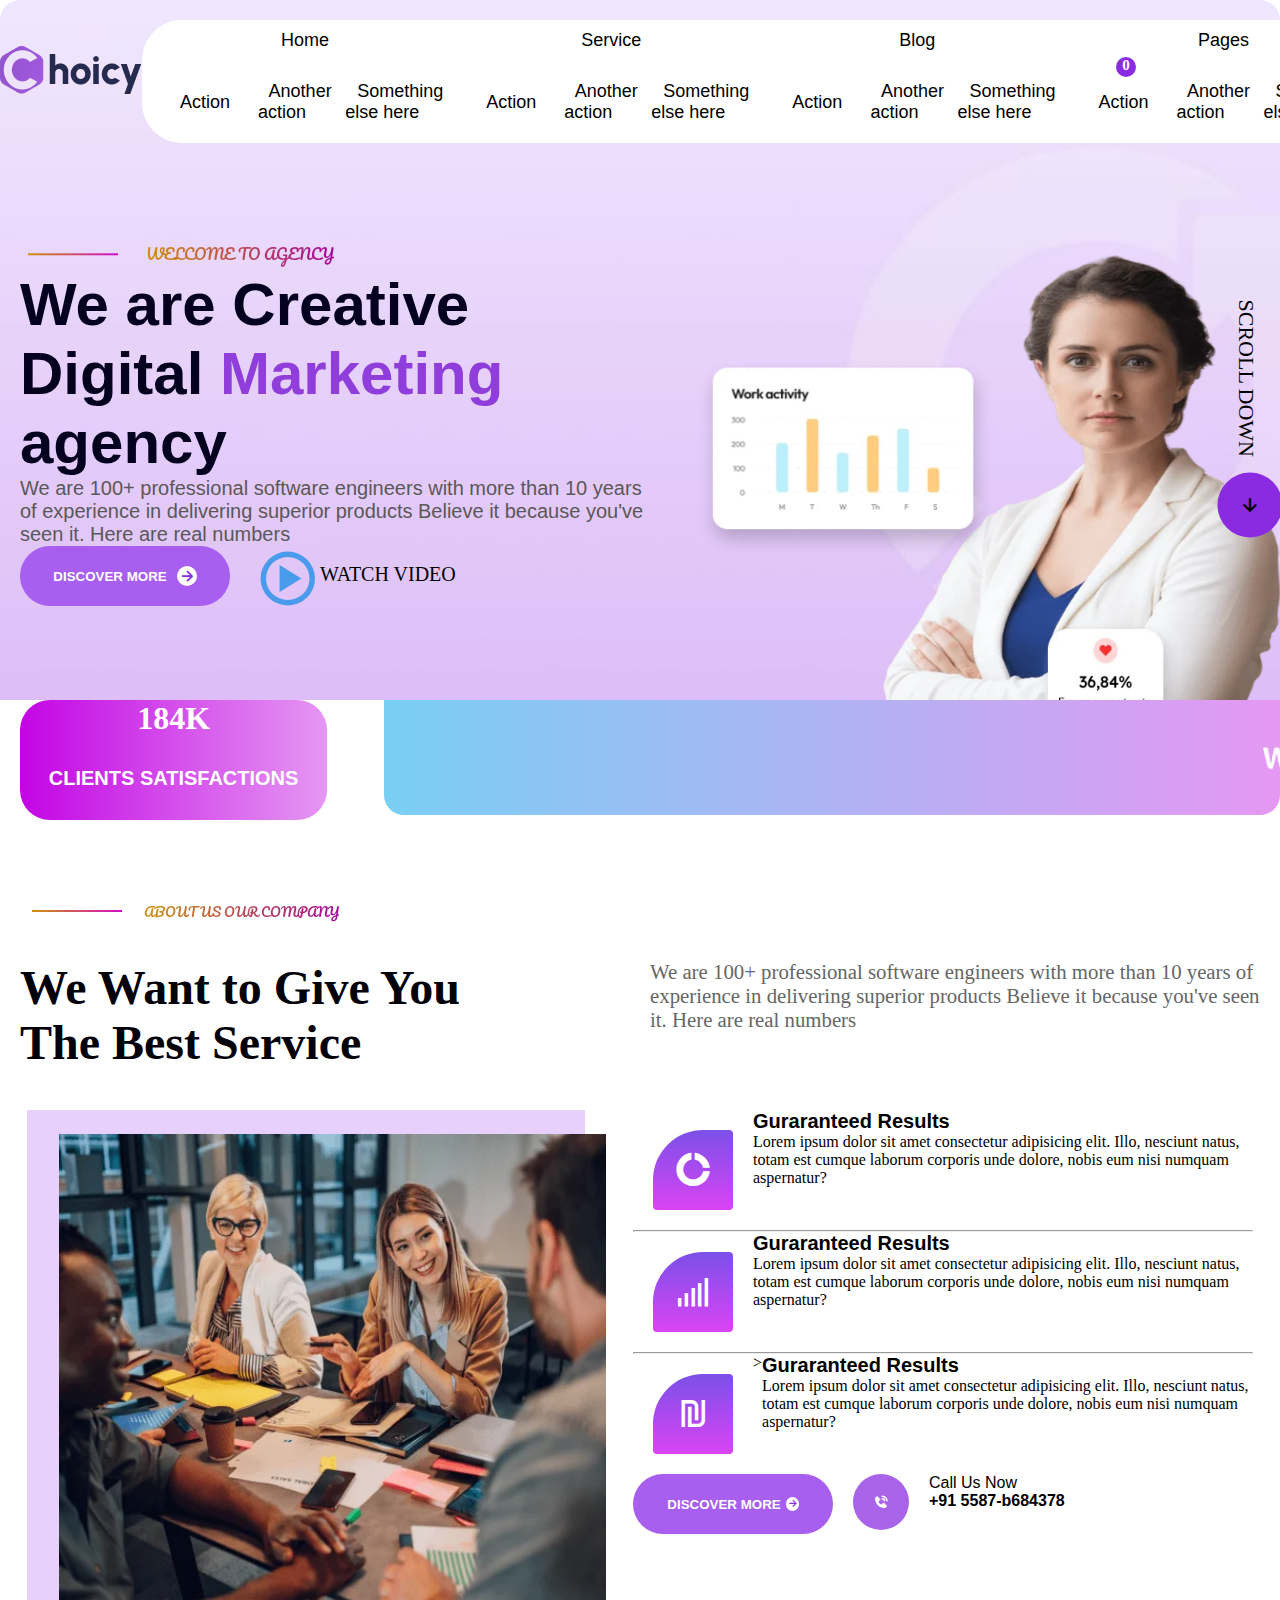
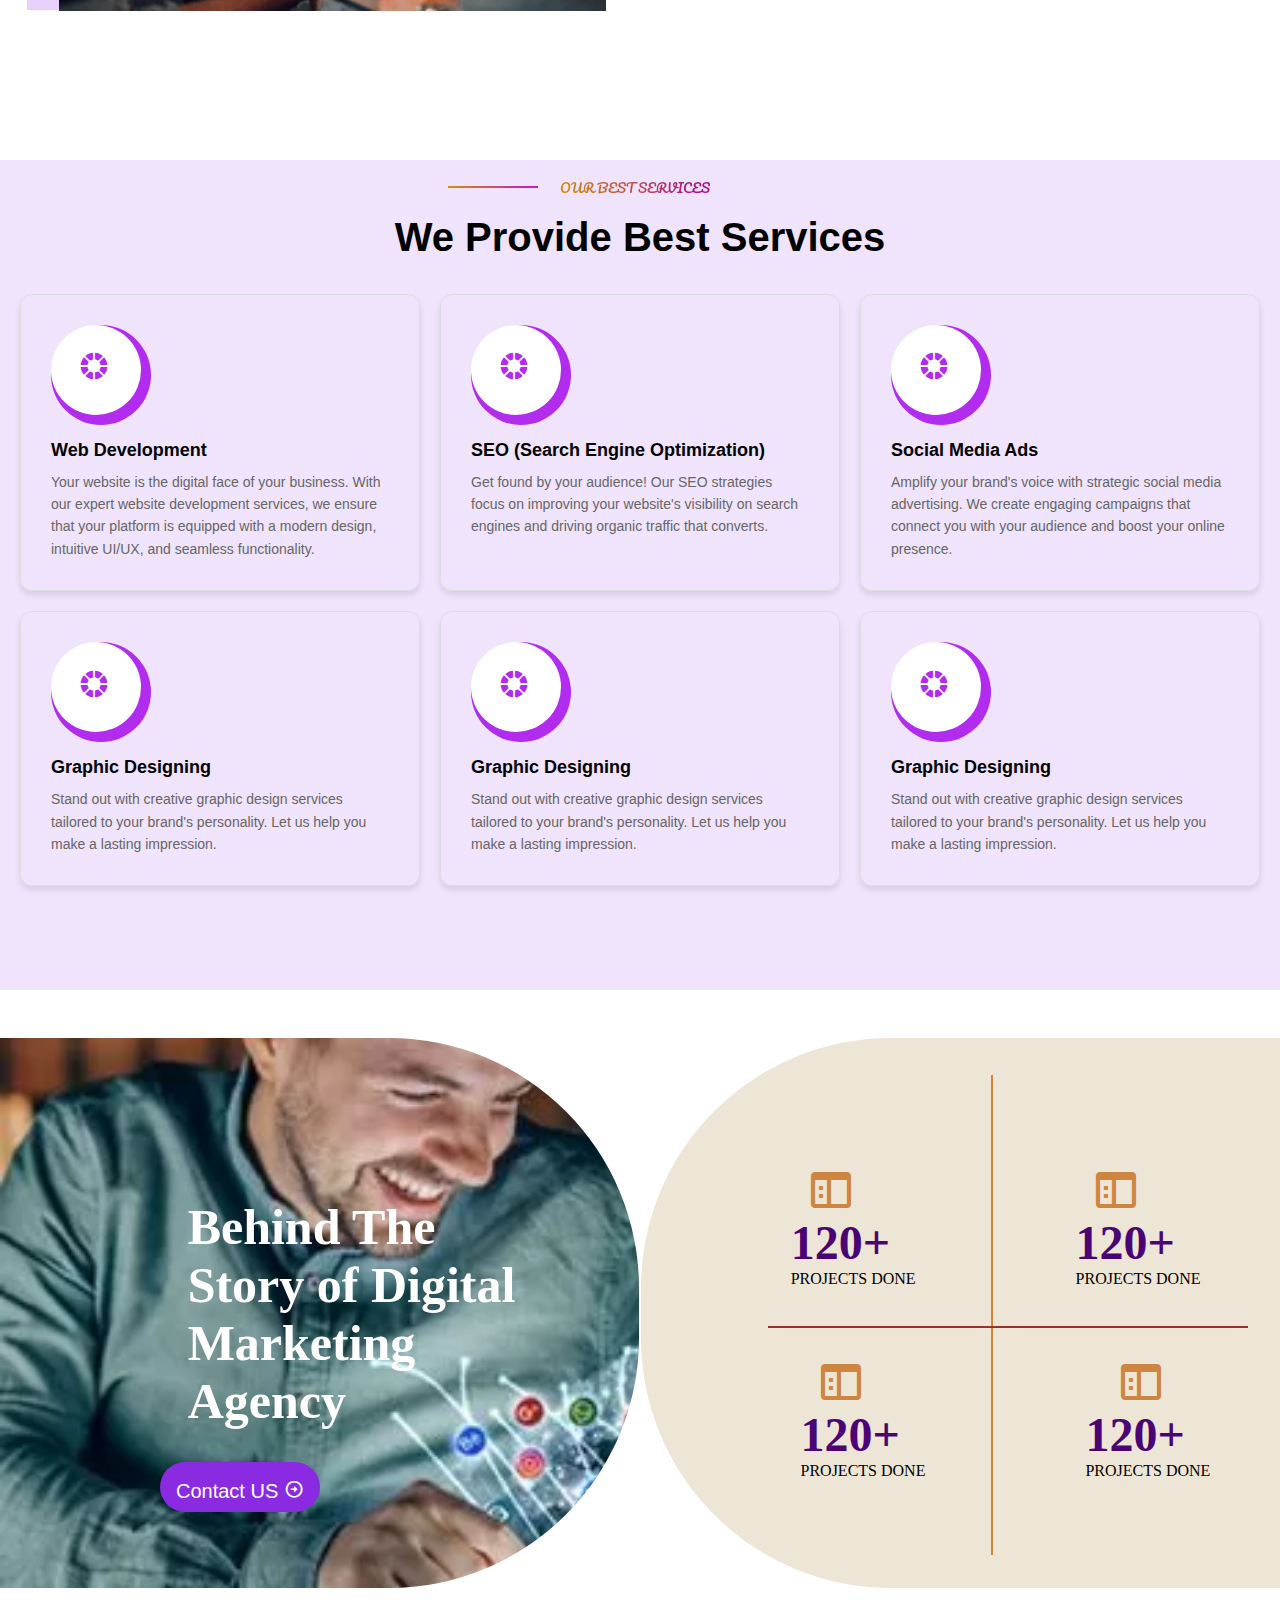
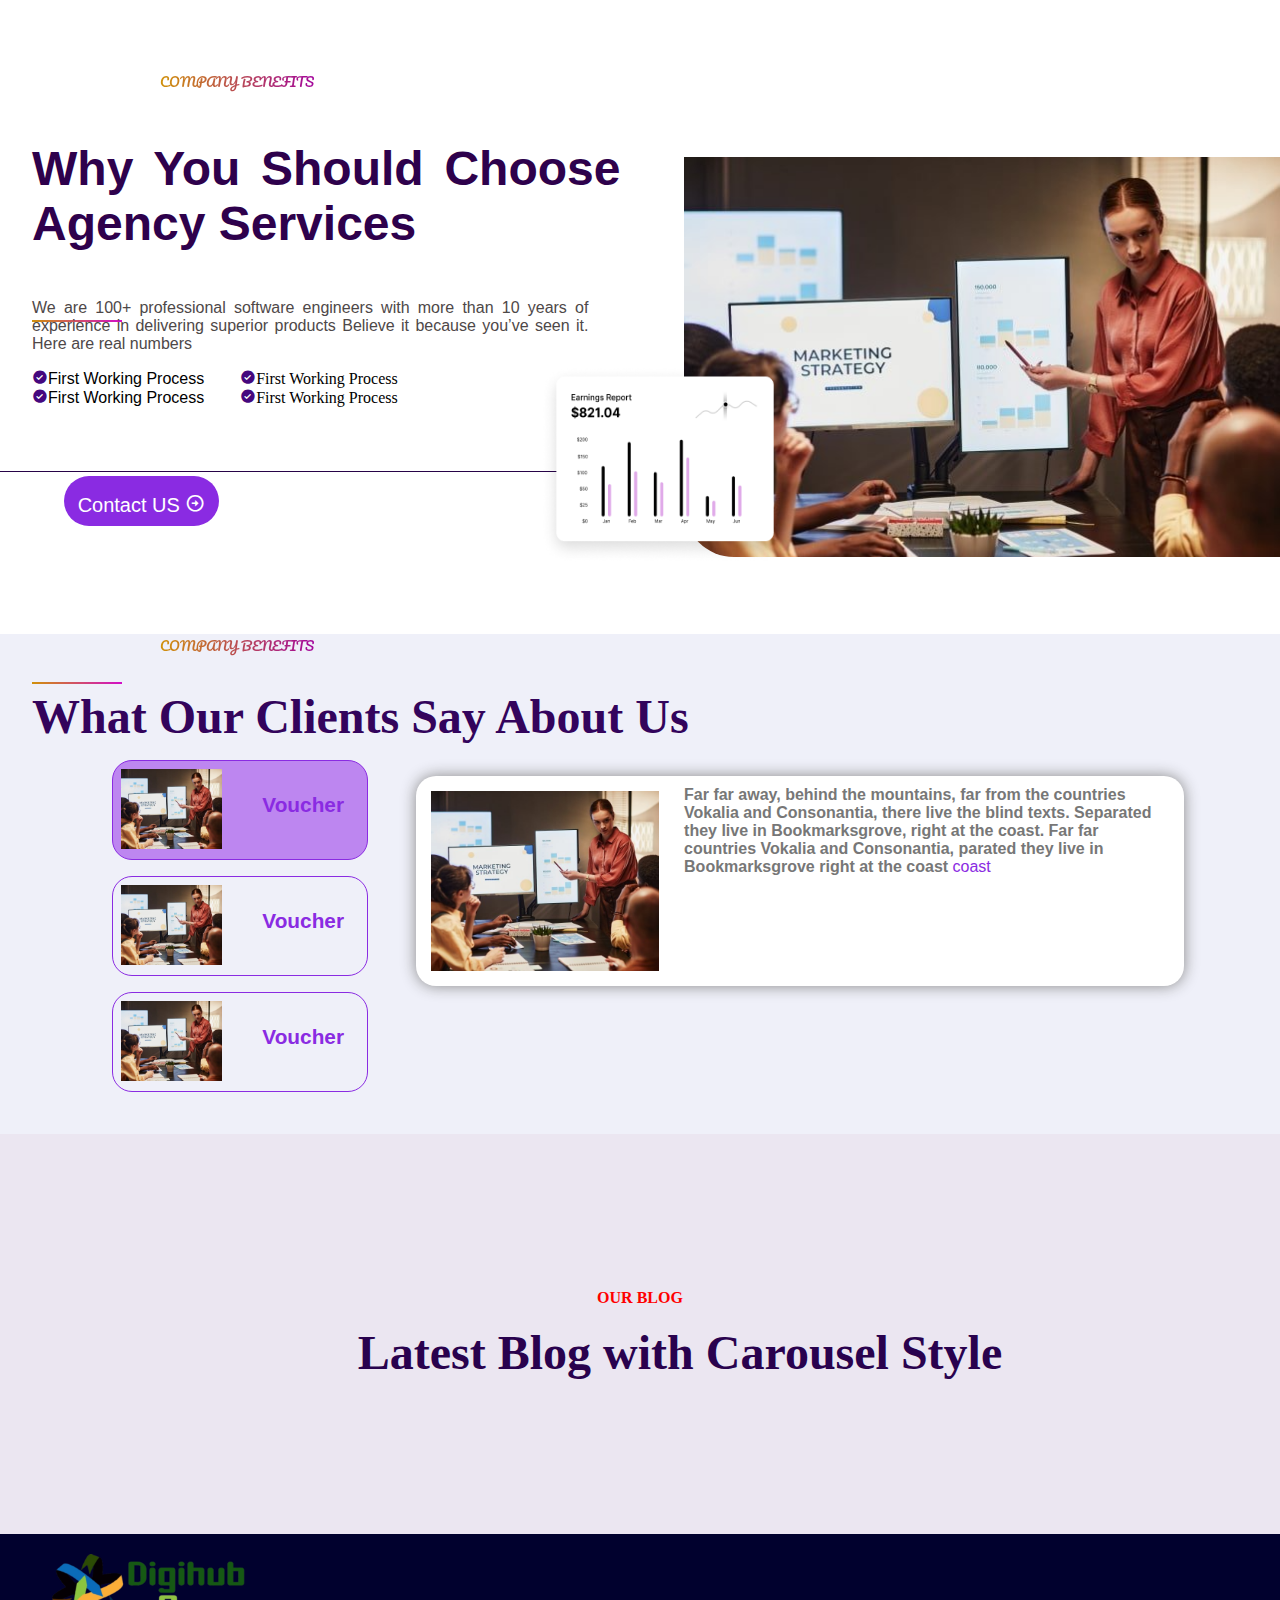
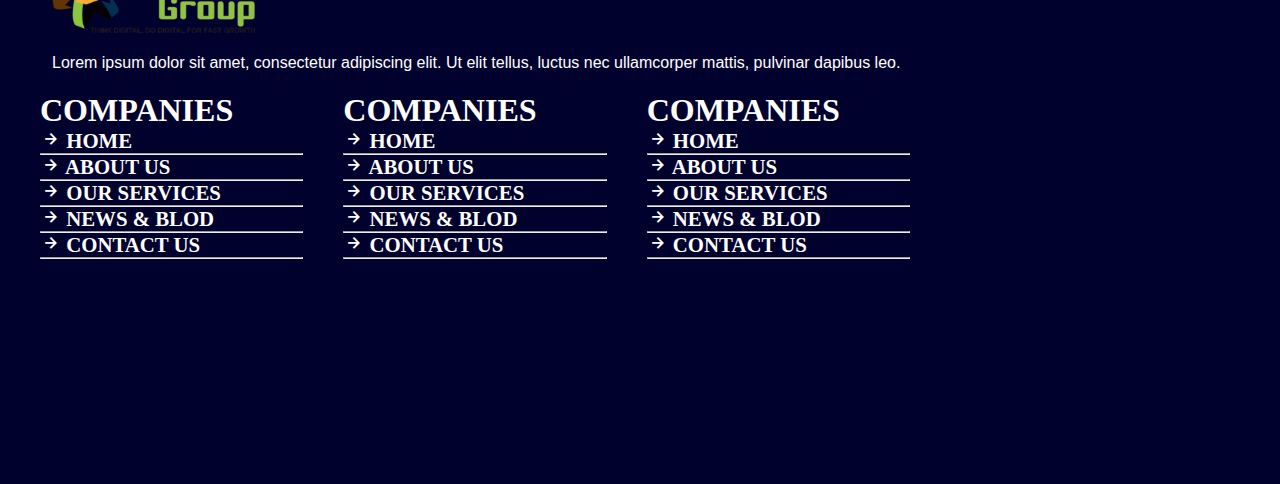
<file: index.html>
<!DOCTYPE html>
<html lang="en">
<head>
    <meta charset="UTF-8">
    <meta name="viewport" content="width=device-width, initial-scale=1.0">
    <title>Document</title>
    <!-- box icon cdn -->
    <link href='https://unpkg.com/boxicons@2.1.4/css/boxicons.min.css' rel='stylesheet'>
    <link href="https://cdn.jsdelivr.net/npm/bootstrap@5.0.2/dist/css/bootstrap.min.css" rel="stylesheet" integrity="sha384-EVSTQN3/azprG1Anm3QDgpJLIm9Nao0Yz1ztcQTwFspd3yD65VohhpuuCOmLASjC" crossorigin="anonymous">
   <!-- animati -->
   <link href="https://unpkg.com/aos@2.3.1/dist/aos.css" rel="stylesheet">
    <link rel="stylesheet" href="style.css">
 
</head>
<body class="sticky-top">
 <header class="header">
   <nav>
    <a href="#"><img src="logo-black.webp" alt=""></a>
    <ul>
       <li class="dropdown">
        <a href="" class="dropdown-toggle" id="dropdownMenuLink" data-bs-toggle="dropdown" aria-expanded="false"> Home    </a>
             <ul class="dropdown-menu" aria-labelledby="dropdownMenuLink">
            <li><a class="dropdown-item" href="#">Action</a></li>
            <li><a class="dropdown-item" href="#">Another action</a></li>
            <li><a class="dropdown-item" href="#">Something else here</a></li>
             </ul>    
        </li>
        <li class="dropdown">
            <a href="" class="dropdown-toggle"  role="button" id="dropdownMenuLink" data-bs-toggle="dropdown" aria-expanded="false">Service    </a>
                 <ul class="dropdown-menu" aria-labelledby="dropdownMenuLink">
                <li><a class="dropdown-item" href="#">Action</a></li>
                <li><a class="dropdown-item" href="#">Another action</a></li>
                <li><a class="dropdown-item" href="#">Something else here</a></li>
                 </ul>    
            </li>
            <li class="dropdown">
                <a href="" class="dropdown-toggle"  role="button" id="dropdownMenuLink" data-bs-toggle="dropdown" aria-expanded="false"> Blog  </a>
                     <ul class="dropdown-menu" aria-labelledby="dropdownMenuLink">
                    <li><a class="dropdown-item" href="#">Action</a></li>
                    <li><a class="dropdown-item" href="#">Another action</a></li>
                    <li><a class="dropdown-item" href="#">Something else here</a></li>
                     </ul>    
                </li>
                <li class="dropdown">
                    <a href="" class="dropdown-toggle"  role="button" id="dropdownMenuLink" data-bs-toggle="dropdown" aria-expanded="false"> Pages    </a>
                         <ul class="dropdown-menu" aria-labelledby="dropdownMenuLink">
                        <li><a class="dropdown-item" href="#">Action</a></li>
                        <li><a class="dropdown-item" href="#">Another action</a></li>
                        <li><a class="dropdown-item" href="#">Something else here</a></li>
                         </ul>    
                    </li>
                 
      
       <li> <a href=""> Contact </a></li>
       <button class="nav-btn">DISCOVER MORE   <i class='bx bx-right-arrow-alt'></i></button>
       </ul>

    <div class="ser-icon">
       <i class='bx bxs-shopping-bag'></i>
       <span class="box-o">0</span>
        <i class='bx bx-search'></i>
    </div>
   

   
    </nav>

<div class="container">
    <div class="first-row">

        <div class="text-container">
      <span class="text">welcome to agency</span>  </div>
      <h1 data-aos="fade-left" data-aos-duration="1500">
        <span>We are Creative</span><br>
        <span>Digital</span>
        <span class="marketing">Marketing</span><br>
        <span>agency</span>
    </h1>
    <p>
        We are 100+ professional software engineers with more than 10 years of experience in delivering superior products Believe it because you've seen it. Here are real numbers
    </p>
  <div class="div-btn">
        <button class="hred-btn">DISCOVER  MORE  <i class='bx bx-right-arrow-alt'></i></button>
        <a href="#"><i class='bx bx-play-circle'></i></a><span>WATCH VIDEO</span>

    </div>
</div>

    <div class=" sec-row">
        <img src="h4-img-1.webp" alt="">
        <p class="scroll">SCROLL DOWN  <i class='bx bx-right-arrow-alt'></i></p>

        <img data-aos="fade-down" data-aos-duration="100" class="small" src="h4-il-2.webp" alt="">
        <img data-aos="fade-left" data-aos-duration="300" class="big" src="h4-il-1.webp" alt="">
      
    </div>
  
</div>

</header>
<section class="container-section">
    <div class="box-on">
    <div class="box-two">
      <h1 class="h-title" ><span class="value" data-value="500">0</span>K</h1>
      <p class="details">Clients Satisfactions</p>
      </div>
    </div>

    <div class="marqee">
        <marquee  behavior="" direction="left" scrollamount="5">
          <img class="marqurr-img" src="bl-4-logo-1.webp" alt="">
          <img class="marqurr-img" src="bl-4-logo-2.webp" alt="">
          <img class="marqurr-img" src="bl-4-logo-3.webp" alt="">
          <img class="marqurr-img" src="bl-4-logo-5.webp" alt="">
          <img style="margin-top: 30px;" class="marqurr-img" src="bl-4-logo-6.webp" alt="">
        </marquee>
    </div>

</section>


<div class="text-container-about">
    <span class="text">ABOUT US  OUR COMPANY</span>
  </div>
      
      <section class="about-container">
        <div class="column-one">
          <h1>We Want to Give You <br> The Best Service</h1>
        </div>
        <div class="column-two">
          <p>We are 100+ professional software engineers with more than 10 years of experience in delivering superior products Believe it because you've seen it. Here are real numbers</p>
        </div>
     
      </section>

<section class="comlumn-container">
    <div class="column-container">
      <img src="a4-img-1.webp" alt="">  
        </div>  

 <div class="column-container-two">
    <div class="comm">
  <div class="icons"><i class='bx bxs-doughnut-chart'></i></div>
  <div class="icon-text"><h3>Guraranteed Results</h3>
    <p>Lorem ipsum dolor sit amet consectetur adipisicing elit. Illo, nesciunt natus, totam est cumque laborum corporis unde dolore, nobis eum nisi numquam aspernatur?</p>
    </div>
</div> 
<hr>
<div class="comm">
    <div class="icons"><i class='bx bx-signal-5'></i></div>
    <div class="icon-text"><h3>Guraranteed Results</h3>
      <p>Lorem ipsum dolor sit amet consectetur adipisicing elit. Illo, nesciunt natus, totam est cumque laborum corporis unde dolore, nobis eum nisi numquam aspernatur?</p> 
      </div>
  </div> 
<hr>

  <div class="comm">
    <div class="icons"><i class='bx bx-shekel'></i>></div>
    <div class="icon-text"><h3>Guraranteed Results</h3>
      <p>Lorem ipsum dolor sit amet consectetur adipisicing elit. Illo, nesciunt natus, totam est cumque laborum corporis unde dolore, nobis eum nisi numquam aspernatur?</p>
      </div>
  </div>
  <div class="abt-btn">
  <button class="nav-btn">DISCOVER  MORE  <i class='bx bx-right-arrow-alt'></i></button>
  <span><i class='bx bxs-phone-call'></i></span> <span class="call">Call Us Now <br> <b> +91 5587-b684378</b></span>
  </div>
</div>


  
</section>


<section class="row-container">
    <div class="text-container-service">
        <span class="text">OUR BEST SERVICES</span>
      </div>
      <h1 class="ser-heading">We Provide Best Services</h1>
</section>


<section class="card-section">

  <div class="container">
    <!-- Card 1 -->
    <div class="card">
      <div class="card-content">
        <div class="card-icon">
          <div class="card-icon-two">
            <i class='bx bxs-color'></i>
          </div>
        </div>
        <h3 class="card-title">Web Development</h3>
        <p class="card-description">
          Your website is the digital face of your business. With our expert website development services, we ensure that your platform is equipped with a modern design, intuitive UI/UX, and seamless functionality.
        </p>
      </div>
    </div>

    <!-- Card 2 -->
    <div class="card">
      <div class="card-content">
        <div class="card-icon">
          <div class="card-icon-two">
            <i class='bx bxs-color'></i>
          </div>
        </div>
        <h3 class="card-title">SEO (Search Engine Optimization)</h3>
        <p class="card-description">
          Get found by your audience! Our SEO strategies focus on improving your website's visibility on search engines and driving organic traffic that converts.
        </p>
      </div>
    </div>

    <!-- Card 3 -->
    <div class="card">
      <div class="card-content">
        <div class="card-icon">
          <div class="card-icon-two">
            <i class='bx bxs-color'></i>
          </div>
        </div>
        <h3 class="card-title">Social Media Ads</h3>
        <p class="card-description">
          Amplify your brand's voice with strategic social media advertising. We create engaging campaigns that connect you with your audience and boost your online presence.
        </p>
      </div>
    </div>

    <!-- Card 4 -->
    <div class="card">
      <div class="card-content">
        <div class="card-icon">
          <div class="card-icon-two">
            <i class='bx bxs-color'></i>
          </div>
        </div>
        <h3 class="card-title">Graphic Designing</h3>
        <p class="card-description">
          Stand out with creative graphic design services tailored to your brand's personality. Let us help you make a lasting impression.
        </p>
      </div>
    </div>

    <!-- Card 4 -->
    <div class="card">
      <div class="card-content">
        <div class="card-icon">
          <div class="card-icon-two">
            <i class='bx bxs-color'></i>
          </div>
        </div>
        <h3 class="card-title">Graphic Designing</h3>
        <p class="card-description">
          Stand out with creative graphic design services tailored to your brand's personality. Let us help you make a lasting impression.
        </p>
      </div>
    </div>

    <!-- Card 4 -->
    <div class="card">
      <div class="card-content">
        <div class="card-icon">
          <div class="card-icon-two">
            <i class='bx bxs-color'></i>
          </div>
        </div>
        <h3 class="card-title">Graphic Designing</h3>
        <p class="card-description">
          Stand out with creative graphic design services tailored to your brand's personality. Let us help you make a lasting impression.
        </p>
      </div>
    </div>
  </div>

</section>













<!-- next section -->

<section class="story-section">
  <div class="elementor-column ">
    <div class="elementor-widget-wrap ">
          <div class="elementor-element">
      <div class="elementor-widget-container">
    <h2 class="elementor-heading-title">Behind The <br> Story of Digital <br> Marketing <br>
Agency</h2>

	</div>
<button class="str-btn">
  Contact US <i class='bx bx-right-arrow-circle'></i>
</button>     </div>

<div id="horzontal-line"></div>
<div id="vartikal"></div>


      <div class="elementor-widget ">
       <div class="a">
        <i class='bx bx-sidebar'></i>
        <h3>120+</h3>
        <p>projects done</p>
       </div>

       <div class="b">
        <i class='bx bx-sidebar'></i>
        <h3>120+</h3>
        <p>projects done</p>
        </div>
       <div class="c">
        <i class='bx bx-sidebar'></i>
        <h3>120+</h3>
        <p>projects done</p>
      </div>
      <div class="d"><i class='bx bx-sidebar'></i>
        <h3>120+</h3>
        <p>projects done</p></div>


      </div>

        </div>
  </div>

</section>



<section class="companey">
  <div class="text-container-companey">
    <span class="text">COMPANY BENEFITS</span>


    <div class="comaney-row">
      <div class="companey-column">
        <h1>Why You Should Choose Agency Services</h1>
        <p>We are 100+ professional software engineers with more than 10 years of experience in delivering superior products Believe it because you’ve seen it. Here are real numbers</p>
       
        <span class="first-span"><i class='bx bxs-check-circle' ></i>First Working Process</span>
        
        <span class="span-first"><i class='bx bxs-check-circle' ></i>First Working Process</span>
        <br>
        <span class="first-span"><i class='bx bxs-check-circle' ></i>First Working Process</span>
        
        <span class="span-first"><i class='bx bxs-check-circle' ></i>First Working Process</span>
    
        <div class="horijontal"></div>

        <button class="com-btn">
          Contact US <i class='bx bx-right-arrow-circle'></i>
        </button>  


      </div>

      <div class="companey-column-two">
        <img src="s4-il-img-1.png" alt="" class="logo-img">
      </div>
      
        </div>
  </div>


</section>

<section class="benefits">
  <div class="text-container-benrfits">
    <span class="text">COMPANY BENEFITS</span>
  <h1>What Our Clients Say About Us</h1>

  <div class="benefits-column-one">

 <div class="benefits-column-two">
  <div class="coll once">
    <div class="coll-one  ">
      <img src="s4-img-1.png" alt=""></div>
    <div class="coll-two">
      <h1>Voucher</h1>
    </div>

  </div>



  <div class="coll">
    <div class="coll-one tellus">
      <img src="s4-img-1.png" alt=""></div>
    <div class="coll-two">
      <h1>Voucher</h1>
    </div>

  </div>


  <div class="coll tellus">
    <div class="coll-one">
      <img src="s4-img-1.png" alt=""></div>
    <div class="coll-two">
      <h1>Voucher</h1>
    </div>

  </div>

 </div>



 <div class="benefits-column-left">

  <div class="coll-left tellus">
    <div class="coll-one-left">
      <img src="s4-img-1.png" alt=""></div>
    <div class="coll-two-left">
     <p>Far far away, behind the mountains, far from the countries Vokalia and Consonantia, there live the blind texts. Separated they live in Bookmarksgrove, right at the coast. Far far countries Vokalia and Consonantia, parated they live in Bookmarksgrove right at the coast <span>coast</span></p>
    </div>

  </div>
 </div>




 </div>
</div> 
 


</section>


<section class="last-section">
  <span>OUR BLOG</span>
  <br>
  <h1>Latest Blog with
    Carousel Style</h1>
</section>



<footer class="footer">
  <div class="footer-one">
    <img src="logo-300x118.png" alt="" >
    <p>Lorem ipsum dolor sit amet, consectetur adipiscing elit. Ut elit tellus, luctus nec ullamcorper mattis, pulvinar dapibus leo.</p>
  </div>


  <div class="footer-two">
<div class="footer-one-col">

  <h1>COMPANIES</h1>

  <h6><i class='bx bx-right-arrow-alt'></i>  Home</h6>            <hr style="background-color: white;">
  <h6><i class='bx bx-right-arrow-alt'></i>  About Us</h6>        <hr style="background-color: white;">
  <h6><i class='bx bx-right-arrow-alt'></i>  Our Services</h6>    <hr style="background-color: white;">
  <h6><i class='bx bx-right-arrow-alt'></i>  News & Blod</h6>     <hr style="background-color: white;">
  <h6><i class='bx bx-right-arrow-alt'></i>  Contact Us</h6>      <hr style="background-color: white;">
</div>



<div class="footer-one-col">

  <h1>COMPANIES</h1>

  <h6><i class='bx bx-right-arrow-alt'></i>  Home</h6>            <hr style="background-color: white;">
  <h6><i class='bx bx-right-arrow-alt'></i>  About Us</h6>        <hr style="background-color: white;">
  <h6><i class='bx bx-right-arrow-alt'></i>  Our Services</h6>    <hr style="background-color: white;">
  <h6><i class='bx bx-right-arrow-alt'></i>  News & Blod</h6>     <hr style="background-color: white;">
  <h6><i class='bx bx-right-arrow-alt'></i>  Contact Us</h6>      <hr style="background-color: white;">
</div>



<div class="footer-one-col">

  <h1>COMPANIES</h1>

  <h6><i class='bx bx-right-arrow-alt'></i>  Home</h6>            <hr style="background-color: white;">
  <h6><i class='bx bx-right-arrow-alt'></i>  About Us</h6>        <hr style="background-color: white;">
  <h6><i class='bx bx-right-arrow-alt'></i>  Our Services</h6>    <hr style="background-color: white;">
  <h6><i class='bx bx-right-arrow-alt'></i>  News & Blod</h6>     <hr style="background-color: white;">
  <h6><i class='bx bx-right-arrow-alt'></i>  Contact Us</h6>      <hr style="background-color: white;">
</div>




<div class="footer-one-col">

  <iframe src="https://www.google.com/maps/embed?pb=!1m14!1m12!1m3!1d56011.57527947493!2d77.0643502!3d28.667997949999997!2m3!1f0!2f0!3f0!3m2!1i1024!2i768!4f13.1!5e0!3m2!1sen!2sin!4v1737957426259!5m2!1sen!2sin" width="300" height="330" style="border:0;" allowfullscreen="" loading="lazy" referrerpolicy="no-referrer-when-downgrade"></iframe>
  
</div>

  </div>

</footer>















 <script src="https://cdn.jsdelivr.net/npm/bootstrap@5.0.2/dist/js/bootstrap.bundle.min.js" integrity="sha384-MrcW6ZMFYlzcLA8Nl+NtUVF0sA7MsXsP1UyJoMp4YLEuNSfAP+JcXn/tWtIaxVXM" crossorigin="anonymous"></script>
 <script src="https://unpkg.com/aos@2.3.1/dist/aos.js"></script>
 <script src="script.js"></script>
 <script>
    window.addEventListener('load', ()=>{
    AOS.init({
        duration:1000,
        easing:'ease-in-out',
        once:true,
        mirror:false
    });
});
 </script>

</body>
</html>
</file>
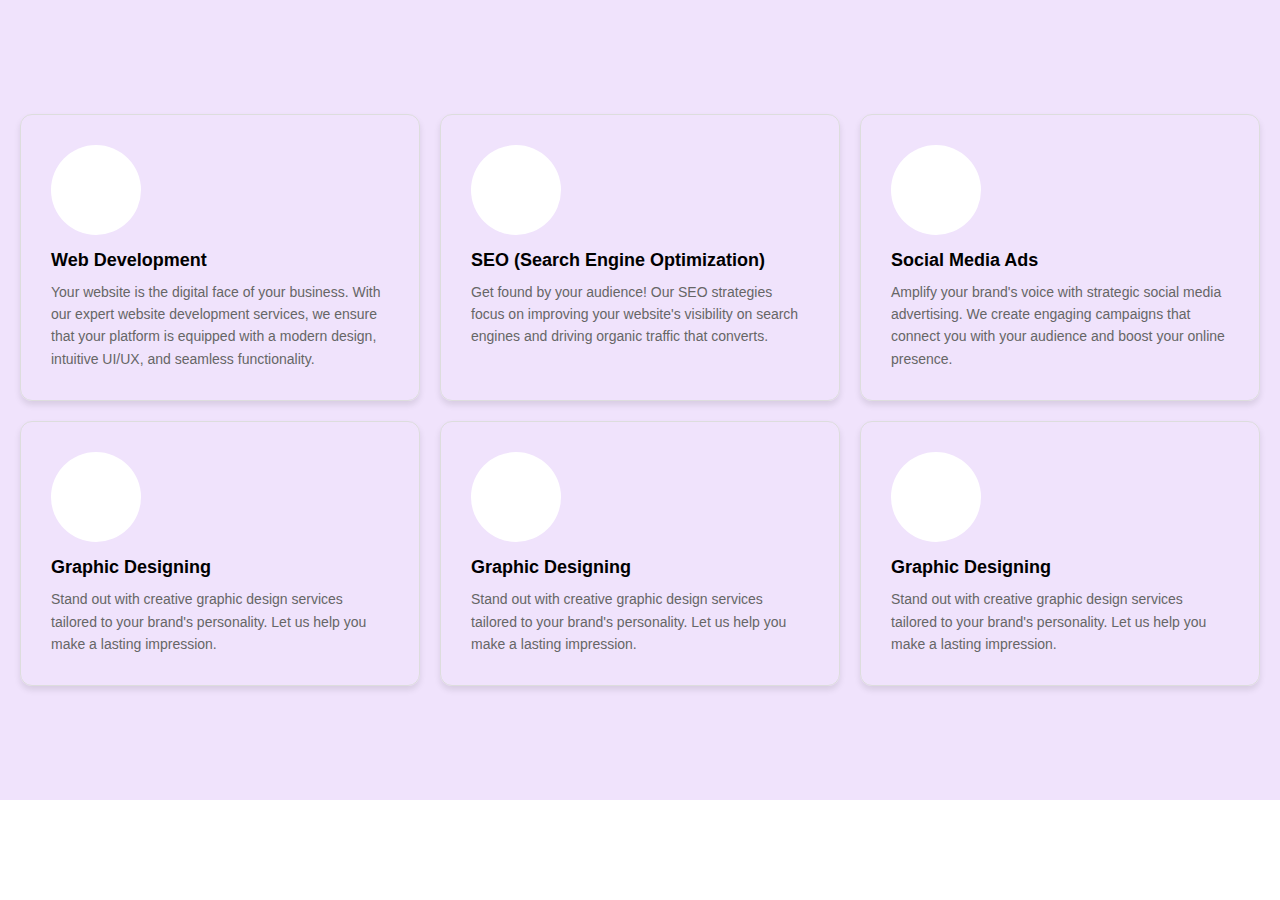
<file: hello.html>
<!DOCTYPE html>
<html lang="en">
<head>
  <meta charset="UTF-8">
  <meta name="viewport" content="width=device-width, initial-scale=1.0">
  <title>Card Section</title>
  <style>
    /* General Styles */
    * {
      margin: 0;
      padding: 0;
      box-sizing: border-box;
    }

    body {
      font-family: Arial, sans-serif;
    }

    .card-section {
      display: flex;
      background: rgb(240, 227, 252);
      height: 800px;
      width: 100%;
      justify-content: center;
      align-items: center;
    }

    .container {
      display: grid;
      grid-template-columns: repeat(3, 2fr);
      gap: 20px;
      max-width: 100%;
      margin: 20px;
    }

    /* Card Styles */
    .card {
      position: relative;
      overflow: hidden;
      border-radius: 12px;
      padding: 30px;
      border: 1px solid #ddd;
      box-shadow: 0 4px 6px rgba(0, 0, 0, 0.1);
      transition: 0.3s ease;
    }

    .card-icon {
      font-size: 40px;
      margin-bottom: 15px;
    }

    .card-title {
      font-size: 18px;
      font-weight: bold;
      margin-bottom: 10px;
    }

    .card-description {
      font-size: 14px;
      color: #666;
      line-height: 1.6;
    }

    .card-icon-two {
      height: 90px;
      width: 90px;
      background: white;
      border-radius: 50%;
    }

    .card-icon-two i {
      color: #b22cf0;
      font-size: 2rem;
      margin-top: 1.6rem;
      margin-left: 1.7rem;
    }

    .card:hover .card-icon-two {
      background: white;
    }

    .card:hover .card-icon i {
      color: white;
    }

    .card:hover .card-title,
    .card:hover .card-description {
      color: white;
    }

    /* Hover effect colors for each card */
    .card-one:hover {
      transform: translateY(-10px);
      background: linear-gradient(90deg, #f073a3, #fc4e6c);
    }

    .card-two:hover {
      transform: translateY(-10px);
      background: linear-gradient(90deg, #f0bc52, #f3a51b);
    }

    .card-three:hover {
      transform: translateY(-10px);
      background: linear-gradient(90deg, #5c92f4, #396bde);
    }

    .card-four:hover {
      transform: translateY(-10px);
      background: linear-gradient(90deg, #45d46b, #2b9f3e);
    }

    .card-five:hover {
      transform: translateY(-10px);
      background: linear-gradient(90deg, #f0a2b8, #d03a77);
    }

    .card-six:hover {
      transform: translateY(-10px);
      background: linear-gradient(90deg, #e6a0ff, #9b64f7);
    }
  </style>
</head>
<body>

  <section class="card-section">
    <div class="container">
      <!-- Card 1 -->
      <div class="card card-one">
        <div class="card-content">
          <div class="card-icon">
            <div class="card-icon-two">
              <i class='bx bxs-color'></i>
            </div>
          </div>
          <h3 class="card-title">Web Development</h3>
          <p class="card-description">
            Your website is the digital face of your business. With our expert website development services, we ensure that your platform is equipped with a modern design, intuitive UI/UX, and seamless functionality.
          </p>
        </div>
      </div>

      <!-- Card 2 -->
      <div class="card card-two">
        <div class="card-content">
          <div class="card-icon">
            <div class="card-icon-two">
              <i class='bx bxs-color'></i>
            </div>
          </div>
          <h3 class="card-title">SEO (Search Engine Optimization)</h3>
          <p class="card-description">
            Get found by your audience! Our SEO strategies focus on improving your website's visibility on search engines and driving organic traffic that converts.
          </p>
        </div>
      </div>

      <!-- Card 3 -->
      <div class="card card-three">
        <div class="card-content">
          <div class="card-icon">
            <div class="card-icon-two">
              <i class='bx bxs-color'></i>
            </div>
          </div>
          <h3 class="card-title">Social Media Ads</h3>
          <p class="card-description">
            Amplify your brand's voice with strategic social media advertising. We create engaging campaigns that connect you with your audience and boost your online presence.
          </p>
        </div>
      </div>

      <!-- Card 4 -->
      <div class="card card-four">
        <div class="card-content">
          <div class="card-icon">
            <div class="card-icon-two">
              <i class='bx bxs-color'></i>
            </div>
          </div>
          <h3 class="card-title">Graphic Designing</h3>
          <p class="card-description">
            Stand out with creative graphic design services tailored to your brand's personality. Let us help you make a lasting impression.
          </p>
        </div>
      </div>

      <!-- Card 5 -->
      <div class="card card-five">
        <div class="card-content">
          <div class="card-icon">
            <div class="card-icon-two">
              <i class='bx bxs-color'></i>
            </div>
          </div>
          <h3 class="card-title">Graphic Designing</h3>
          <p class="card-description">
            Stand out with creative graphic design services tailored to your brand's personality. Let us help you make a lasting impression.
          </p>
        </div>
      </div>

      <!-- Card 6 -->
      <div class="card card-six">
        <div class="card-content">
          <div class="card-icon">
            <div class="card-icon-two">
              <i class='bx bxs-color'></i>
            </div>
          </div>
          <h3 class="card-title">Graphic Designing</h3>
          <p class="card-description">
            Stand out with creative graphic design services tailored to your brand's personality. Let us help you make a lasting impression.
          </p>
        </div>
      </div>
    </div>
  </section>

</body>
</html>
</file>
<file: style.css>
@import url('https://fonts.googleapis.com/css2?family=Noto+Serif:ital,wght@0,100..900;1,100..900&family=Pacifico&family=Playwrite+VN&display=swap');

*{
    margin: 0;
    padding: 0;
    box-sizing: border-box;

}

body, 
html{
    width:100%;
    height:100vh;
  
}


.header{
   
    height:700px;
     width:100%;
    background: url(back.jpg) no-repeat;
    background-size:cover;
    border-radius:20px 20px 0 0;
    overflow: hidden;
    box-sizing: border-box;
   
}

nav{
  
    display: flex;
    justify-content:space-around;
    align-items: center;
   
  }

nav ul{
margin-top: 20px;
  padding:10px;
   display: flex;
    justify-content: center;
   align-items: center;
    background-color: white;
    text-align: center;
    border-radius: 40px;


}
li{
    list-style-type: none;
}
/*  */
nav ul  li a{
    text-decoration: none;
    padding: 8px;
    margin: 10px;
    color:black;
    font-size: 18px;
    font-family: sans-serif;
    transition: 0.3s;
}

nav ul  li a:hover{
    color:blueviolet !important;
}



a:hover ul.dropdown{
   
   display: block;
}
nav .ser-icon i{
margin: 20px;
    font-size: 30px;
    color: black;
    transition: 0.3s;
    cursor:pointer;
}

nav .ser-icon i:hover{
  color: blueviolet;
  
}
nav .ser-icon .box-o{
    position: absolute;
    height:20px;
    width:20px;
      top: 57px;
      right: 9rem;
        margin-left: 20px;
      border-radius: 50%;
      text-align: center;
      color:white;
      font-size: 15px;
      font-weight: bold;
       background-color: blueviolet;
       cursor: pointer;
}

.nav-btn{
    height:50px;
    width:200px;
   padding: 30px 10px;
   display: flex;
    justify-content: center;
    align-items: center;
    border-radius: 30px;
    border: none;
    background-color: rgb(168, 94, 238);
    font-family: sans-serif;
    color:white;
    font-weight: bold;
    transition: 0.5s;
}

.nav-btn i{
    background: white;
    color:blueviolet;
    border-radius: 50%;
    margin-left: 5px;
}

.nav-btn:hover{
    background: white;
    color:blueviolet;
    border: 1px solid blueviolet;
}



.header .container{
    width:100%;
    height:400px;
    display: flex;
    justify-content: center;
    /* background-color: red; */
}

.header .container .first-row{
    /* background-color: blue; */
    width:100%;
    margin-top: 80px;
}
.text-container{
    transform: translate(10%, -10%);
    margin-left: 70px;
}
.text-container .text{
    background: linear-gradient(90deg, rgb(208, 145, 10), rgb(163, 6, 155));
    font-size: 15px;
    text-transform: uppercase;
    -webkit-background-clip:text;
    -webkit-text-fill-color: transparent;
    font-family: "Pacifico", serif;
    position: relative;
}


.text-container::before{
    position: absolute;
    content: "";
    height:2px;
    width:90px;
    background-color: blue;
    bottom: 12px;
    right:105%;
    background: linear-gradient(90deg,rgb(208, 145, 10),rgb(210, 14, 200));
   }

   .header .container .first-row h1{
   font-size: 60px;
   font-family: sans-serif;
   font-weight: bold;
   /* letter-spacing: 2.3px; */
   color:rgb(6, 0, 31);
   

   } 

   .header .container .first-row h1 .marketing{
    color:rgb(143, 62, 220);
   }

   .header .container .first-row p{
    font-size: 20px;
    font-family: sans-serif;
    color:#5a5858;
   }

   .header .container .first-row .hred-btn{
    height:50px;
    width:210px;
   padding: 30px 10px;
   display: flex;
    justify-content: center;
    align-items: center;
    border-radius: 30px;
    border: none;
    background-color: rgb(168, 94, 238);
    font-family: sans-serif;
    /* transition: 0.5s; */
    color:white;
    font-weight: bold;
       

   }
   .header .container .first-row .hred-btn:hover{
    background-color: white;
    color:blueviolet;

   }


   .header .container .first-row .hred-btn i{
    background-color: white;
    color:blueviolet;
    font-size: 20px;
    border-radius: 50%;
    margin-left: 10px;
   }

   .div-btn {
display: flex;

   }

   .div-btn i{
    font-size: 65px;
    color:rgb(75, 155, 236);
    margin-left: 25px;
 
   }


   .div-btn span{
    font-size: 20px;
    margin-top: 17px;
   }


   
.header .container .sec-row{
    width:100%;
    top: 10rem;
    position: relative;
    left: 100px;
    /* background-color: green; */
    display: flex;
    justify-content: center;
    align-items: center;
  
  
}

.header .container .sec-row .small{
    position: relative;
    height:150px;
    width:150px;
   top:170px;
   right:100px;
   transition: all 0.5s;

}

.header .container .sec-row .small:hover{
    transform: translateY(-5px);
}

.header .container .sec-row .big{
  
    height:200px;
    width:300px;
    margin-top: 0px;
    margin-right:30rem;
    margin-bottom: 130px;
    transition: all 0.5s;
 
}

.header .container .sec-row .big:hover{
    transform: translateY(5px);
}
.h-title{
    color:white;
    text-align: center;
}

.details{
    color:white;
    text-transform: uppercase;
    font-size: 20px;
    font-weight: bold;
    text-align: center;
    margin-top: 30px;
    font-family: sans-serif;
}

.header .container .sec-row img{
height:550px;
width:410px;
position: absolute;

}

.scroll {
    position: relative;
    right: -0;
    left: 240px;
    bottom:100px;
    font-size: 22px;
    transform: rotate(90deg);
  }
  
  .scroll i {
    padding: 20px;
    margin: 10px;
    background: blueviolet;
    border-radius: 50%;
    font-size: 25px;
  
}


.container-section{
    height:200px;
    width:100%;
}
.box-on{
  height:200px;
  width:30%;
 /* background-color:red; */
  float: left;
  border-radius: 40px;margin-bottom: 200px;
}

.box-two{
    height:120px;
    width:80%;
    background: linear-gradient(90deg,rgb(195, 4, 228),rgb(229, 152, 243));
    float: left;
    border-radius: 30px;
    margin-left: 20px;
}
.marqee{
    height:115px;
    width:70%;
    float: right;
    background: linear-gradient(90deg,rgb(121, 207, 244),rgb(229, 152, 243));
    border-radius: 0 0 20px 20px;
 

}


.marqee marquee .marqurr-img {
    padding: 10px;
    margin: 20px;
   
 }
 
/* hero section */
 
.text-container-about{
    width:100%;
    height:50px;
    
}
.text-container-about .text{
    background: linear-gradient(90deg, rgb(208, 145, 10), rgb(163, 6, 155));
    font-size: 13px;
   right:15rem;
    text-transform: uppercase;
    -webkit-background-clip:text;
    -webkit-text-fill-color: transparent;
    font-family: "Pacifico", serif;
    position: relative;
}


.text-container-about::before{
    position: absolute;
    content: "";
    height:2px;
    width:90px;
    left: 2rem;
    top:910px;
    background: linear-gradient(90deg,rgb(208, 145, 10),rgb(210, 14, 200));
      
}


.about-container {
    position: relative;
    width:100%;
    bottom:10rem;
    display: flex;
    justify-content: center;
    gap: 20px;
    padding: 20px;
    /* background: red; */
}

.column-one, .column-two {
    width:100%;
    /* padding: 15px; */
    border-radius: 5px;
}

.column-one h1 {
    font-size:3rem;
    color: #020008;
    font-weight: bold;

}

.column-two p {
    font-size: 1.3rem;
    color: #666;
}
.comlumn-container{
    position: relative;
    width:100%;
    bottom:10rem;
    display: flex;
    justify-content: center;
    padding: 20px;
   

}
.comlumn-container .column-container{
    /* margin-top:30px ; */
height:500px;
width:45%;
background: rgba(219, 185, 250, 0.658);
}

.comlumn-container .column-container img{
    width:98%;
    height:477px;
    margin-top: 1.5rem;
    margin-left: 2rem;
}
.comlumn-container .column-container-two{
     width:50%;
    /* background-color: green; */
    position: relative;
    margin-left: 3rem;
}
.comlumn-container .comm{
    display: flex;
}
.comlumn-container .column-container-two .icons{
    display: flex;
    /* margin-bottom: 0px; */
    }
.comlumn-container .column-container-two .icons i{
    font-size: 40px;
    padding: 20px ;
    margin: 20px;
    background:  linear-gradient(180deg,rgb(123, 80, 232),rgb(218, 68, 244));
    border-radius:50px 4px 4px 4px ;
    color:white;
}
   .comlumn-container .column-container-two .icon-text h3{
    font-family: sans-serif;
    font-size: 20px;
    font-weight: bold;
    /* margin-top: 1rem; */
   }

   .abt-btn{
    display: flex;
   }

   .bxs-phone-call{
    position: relative;
 padding: 20px ;
 margin: 20px;
 background:rgb(168, 99, 233);
 border-radius: 50%;
bottom: 20px;
transition: 0.3s;
color: white;
   }
  
   .call{
    font-family: sans-serif;
      }

   .row-container{
    position: absolute;
   height:100px;
    width:100%;
    background: rgb(240, 227, 252);
    top:110rem;
    
   } 
   
   .row-container .text-container-service .text{
    background: linear-gradient(90deg, rgb(208, 145, 10), rgb(163, 6, 155));
    font-size: 13px;
    text-transform: uppercase;
    -webkit-background-clip:text;
    -webkit-text-fill-color: transparent;
    font-family: "Pacifico", serif;
        left: 35rem;
        right: 0;
        top:1rem;
    position: relative;
}


.row-container .text-container-service::before{
    position: absolute;
    content: "";
    height:2px;
    width:90px;
    left:28rem;
    bottom:4.5rem;
    background-color: blue;
    background: linear-gradient(90deg,rgb(208, 145, 10),rgb(210, 14, 200));
   }

  
   


  .ser-heading{
    text-align: center;
    font-size: 40px;
    font-weight: bolder;
    font-family: "Kanit", sans-serif;
    margin-top: 2rem;
  
   }
/* card */





.card-section{
    display: flex;
    background: rgb(240, 227, 252);
    height:800px;
    width:100%;
   font-family: Arial, sans-serif;
    margin: 0;
    padding: 0;
    justify-content: center;
    align-items: center;
  

}


.container {
    display: grid;
    grid-template-columns: repeat(3, 2fr);
    gap: 20px;
    max-width: 100%;
    margin: 20px;
  }



  /* Card Styles */
  .card {
    position: relative;
    overflow: hidden;
    /* background-color: #fff; */
    border-radius: 12px;
    padding: 30px;
    border: 1px solid #ddd;
    box-shadow: 0 4px 6px rgba(0, 0, 0, 0.1);
    transition:0.3s ease;
  }

  .card-icon{
    height:100px;
    width:100px;
    background-color: #b22cf0;
    border-radius: 50%;
  }


  
  .card-icon-two{
    height:90px;
    width:90px;
    background-color: white;
    border-radius: 50%;
  }

  .card-icon-two i{
    color:#b22cf0;
    margin-top: 1.6rem;
    margin-left: 1.5rem;
  }

  .card:hover {
    transform: translateY(-10px);
  }

  .card::before {
    content: "";
    position: absolute;
    top: 0;
    left: -100%;
    width: 100%;
    height: 100%;
    background:  linear-gradient(90deg, #b274cf, #9f09d1);
    transition:0.5s ease-in-out;
    z-index: 0;
  }

  .card:hover::before {
    left: 0;
  }

.card-icon-one{
    height:100px;
    width:100px;
    border-radius: 50%;
    background-color: #af30c8;

}



.card-icon-two{
    height:90px;
    width:90px;
    background: white;
    border-radius: 50%;
}

.card:hover .card-icon-two{
    background: linear-gradient(90deg, #b274cf, #9f09d1) ;
}

.card-icon-two i{
    color:#b22cf0;
    font-size: 2rem;margin-top: 1.6rem;
    margin-left: 1.7rem;
}

.card:hover .card-icon i{
    color:white;
}

.card:hover .card-icon-two{
background: linear-gradient(90deg, #b274cf, #9f09d1);
}


.card:hover .card-icon-inner-one i{
    color:white;
}

.card:hover .card-title{
    color:white;
}

.card:hover .card-description{
    color:white;
}


  .card-content {
    position: relative;
    z-index: 1;
  }

  .card-icon {
    font-size: 40px;
    margin-bottom: 15px;
  }

  .card-title {
    font-size: 18px;
    font-weight: bold;
    margin-bottom: 10px;
  }

  .card-description {
    font-size: 14px;
    color: #666;
    line-height: 1.6;
  }












   
/* next section */

.story-section{
    height:500;
    width:100%;
    /* background: red; */
    display: flex;
   
}
.elementor-column {
    width:100%;
    height:600px;
    /* background-color:green ; */
    display: flex;
 

}
.elementor-widget-wrap{
    position: relative;
    top:3rem;
    width:100%;
    display: flex;

}

.elementor-element{
       width:50%;
 height: 550px;
 border-radius: 0 250px  250px 0px;
 background: url(online-courses-v2-img2-270x200.webp);
 background-size: cover;
}

.elementor-widget-container{
    display: flex;
    justify-content: center;
    
}
.str-btn{
    background: blueviolet;
   border:none;
   width:25%;
   height:50px;
   margin-left: 10rem;
   margin-top: 2rem;
   border-radius: 2rem;
   text-align: center;
   font-size: 20px;
   color:white;
   transition: 0.4s ease-in;
 

}

.str-btn:hover{
    background: white;
    border: 1px solid blueviolet;
    color:blueviolet;

}
.str-btn i{
    color:white;
    margin-top: 0.5rem;
}

.str-btn:hover i{
    color:blueviolet;
}

.elementor-heading-title {
     margin-top:10rem;
     margin-left: 4rem;
    font-size: 50px;
    font-weight: bold;
    text-align: justify;
    color:white;
}


.elementor-widget{
    width:50%;
    height:550px;
    background: rgb(237, 229, 214);
    border-radius: 250px 0  0px 250px;
    display: flex;
    justify-content: center;
}

#horzontal-line{
    position: relative;
    left:  22rem;
    top:2.3rem;
    height:30rem;
    width:2px;
    background: peru;
}

#vartikal{
    position: absolute;
    top:18rem;
   right:2rem;
    height:2px;
    width:30rem;
    background: brown;

}
.a {
   position: relative;
   top:8rem;
   left:5rem;
   /* background: goldenrod; */
}
.a i{
    color:peru;
    font-size: 3rem;
    position: relative;
    left:1rem;
}

.a h3{
    font-size:3rem;
    font-weight: bold;
    color:rgb(74, 4, 117);
}

.a p{
    text-transform: uppercase;
   font-size: 1rem;
   font-weight: 500;
  
}

.b{
    position: relative;
    top:8rem;
    left: 10rem;
  /* background: red; */

}
.b i{
    color:peru;
    font-size: 3rem;
    position: relative;
    left:6rem;
}

.b h3{
    font-size:3rem;
    font-weight: bold;
    color:rgb(74, 4, 117);
    position: relative;
    left:5rem;
    
}

.b p{
    text-transform: uppercase;
   font-size: 1rem;
   font-weight: 500;
   position: relative;
   left: 5rem;
}

.c{
    position: relative;
    top:20rem;
    right:7rem;
}

.c i{
    color:peru;
    font-size: 3rem;
    position: relative;
right:2rem;
}

.c h3{
    font-size:3rem;
    font-weight: bold;
    color:rgb(74, 4, 117);
    position: relative;
    right:3rem;
}

.c p{
    text-transform: uppercase;
   font-size: 1rem;
   font-weight: 500;
   position: relative;
   right:3rem;
}

.d{
    position: relative;
    top:20rem;
}

.d i{
    color:peru;
    font-size: 3rem;
    position: relative;
    left:2rem;
}

.d h3{
    font-size:3rem;
    font-weight: bold;
    color:rgb(74, 4, 117);
}

.d p{
    text-transform: uppercase;
   font-size: 1rem;
   font-weight: 500;
}



/* companey */

.companey{
    height:500px;
    width:100%;
    /* background: paleturquoise; */
    display: flex;
    margin-top: 5rem;

}


.text-container-companey{
    width:100%;
    height:50px;
    
}
.text-container-companey .text{
    background: linear-gradient(90deg, rgb(208, 145, 10), rgb(163, 6, 155));
    font-size: 13px;
   left: 10rem;
    text-transform: uppercase;
    -webkit-background-clip:text;
    -webkit-text-fill-color: transparent;
    font-family: "Pacifico", serif;
    position: relative;
}


.text-container-companey::before{
    position: absolute;
    content: "";
    height:2px;
    width:90px;
    left: 2rem;
    bottom:0;
    top:220rem;
    background: linear-gradient(90deg,rgb(208, 145, 10),rgb(210, 14, 200));
      
}

 .comaney-row{
    width: 100%;
    height:500px;
    /* background: green; */
    display: flex;
}

.companey-column{
    width: 50%;
    height:500px;
    /* background: #666;
     */
    
    
}

.companey-column h1{
    text-transform: capitalize;
    font-size: 3rem;
    color:rgb(46, 1, 76);
    font-family: sans-serif;
    font-weight: bold;
    text-align: justify;
    margin-left: 2rem;
    margin-top: 3rem;
  

}

.companey-column p{
    position: relative;
    text-align: justify;
    padding: 2rem;
    color:#4e4848;
   font-family: sans-serif;
   font-size: 1rem;
   top:1rem;
 bottom: 2rem;
}

.companey-column .first-span i{
   color: rgb(69, 8, 126); 
   }

.companey-column .span-first i{
   color: rgb(69, 8, 126); 
  
}
.companey-column .first-span{
    color:black;
    font-family: sans-serif;
}

.companey-column .first-span {
    margin-left: 2rem;
}

.companey-column .span-first{
    margin-left: 2rem;
    color:black;
}

.horijontal{
    height:1px;
    width:100%;
    background: rgb(39, 3, 72);
    margin-top: 4rem;
}

.com-btn{
    background: blueviolet;
    border:none;
    width:25%;
    height:50px;
    margin-left: 4rem;
  border-radius: 2rem;
    text-align: center;
    font-size: 20px;
    color:white;
    transition: 0.4s ease-in; 
    margin-top: 4px;
}


.com-btn i{
    color:white;
    margin-top: 0.5rem;
}

.com-btn:hover{
    background-color:white ;
color:blueviolet;
border:1px solid blueviolet;
}
.com-btn:hover i{
   
    color:blueviolet;
}
.companey-column-two{
    /* background: red; */
    height:400px;
    width:48%;
    background: url(s4-img-1.png) no-repeat;
    background-size:cover;
    margin-left: 4rem;
    margin-top: 4rem;
    border-radius: 0 0 0 50px;


}

.companey-column-two .logo-img{
    position: relative;
    top:13rem;
    right:9rem;
    height:200px;
    width:250px;
}


/* benefits */
.benefits{
    height:500px;
    width:100%;
    background-color: rgb(239, 240, 249);
    margin-top: 4rem;
   }


.text-container-benrfits{
    width:100%;
    height:500px;
    /* background: red; */
 
    
}
.text-container-benrfits .text{
    background: linear-gradient(90deg, rgb(208, 145, 10), rgb(163, 6, 155));
    font-size: 13px;
   left: 10rem;
    text-transform: uppercase;
    -webkit-background-clip:text;
    -webkit-text-fill-color: transparent;
    font-family: "Pacifico", serif;
    position: relative;

}


.text-container-benrfits::before{
    position: absolute;
    content: "";
    height:2px;
    width:90px;
    left: 2rem;
    bottom:0;
    top:242.6rem;
    background: linear-gradient(90deg,rgb(208, 145, 10),rgb(210, 14, 200));
      
}

.text-container-benrfits h1{
    margin-left: 2rem;
    font-size: 3rem;
    font-weight: bold;
    margin-top: 2rem;
    color:rgb(51, 4, 92)
}

.benefits-column-one{
    width:100%;
    height:400px;
    /* background: yellow; */
    display: flex;
    justify-content: center;
}

.benefits-column-two{
    height:400px;
    width:25%;
    /* background-color: blueviolet; */
}

.coll{
    height:100px;
    width:80%;
    margin: 1rem;
    border: 1px solid blueviolet;
    border-radius: 20px;
    display: flex;
   
    
}

.once{
    background: rgb(189, 134, 240);
}

.once:hover .tellus{
background: rgb(105, 43, 163);
}

.coll .coll-one img{
height:80px;
margin: 0.5rem;
}

.coll-two h1{
    color:blueviolet;
    font-family: sans-serif;
    font-weight: bold;
    /* margin-left: 2rem; */
    margin-top: 2rem;
    font-size: 1.3rem;
  
    
}


.benefits-column-left{
    height:200px;
    width:60%;
    /* background-color: aqua; */
    margin-top: 2rem;
    
}

.coll-left{
    height:210px;
    width:100%;
    background: white;
    display: flex;
    border-radius: 20px;
    box-shadow: 0 0 15px #888;
}
.coll-one-left img{
   height:180px;
   margin: 15px;
} 

.coll-two-left p{
    color:#777;
    padding: 10px;
    font-weight: bold;
    font-family: sans-serif;

}

.coll-two-left span{
    color: blueviolet;
    font-weight: 500;
}

.last-section{
    height:400px;
   width:100%;
   background-color: rgb(235, 230, 241);
  display: flex;
  justify-content: center;
  align-items: center;
  flex-direction: column;
}

.last-section span{
    color:red;
 font-weight: bold;
  
   
}

.last-section h1{
     color:rgb(41, 2, 78);
     font-size: 3rem;
     font-weight: bold;
     margin-left: 5rem;


}

.footer{
    width:100%;
    height:550px;
    background: rgb(1, 1, 46);
    padding: 20px;
   
}

.footer-one img{
    height:80px;
    margin-left: 2rem;
}

.footer-one p{
    color:white;
    font-family: sans-serif;
    margin-left: 2rem;
    margin-top: 1rem;
}

.footer-two{
    width:100%;
    height:400px;
    /* background: red; */
    display: flex;
 
}

.footer-one-col{
    height: 350px;
    width:25%; 
    /* background: green; */
    margin: 10px;
    padding: 10px;
}

.footer-one-col h1{
    color:white;
    font-size: 2rem;
    font-weight: bold;
    text-align: justify;


}

.footer-one-col h6{
    color:white;
    font-size: 1.3rem;
    text-transform: uppercase;
}
</file>
